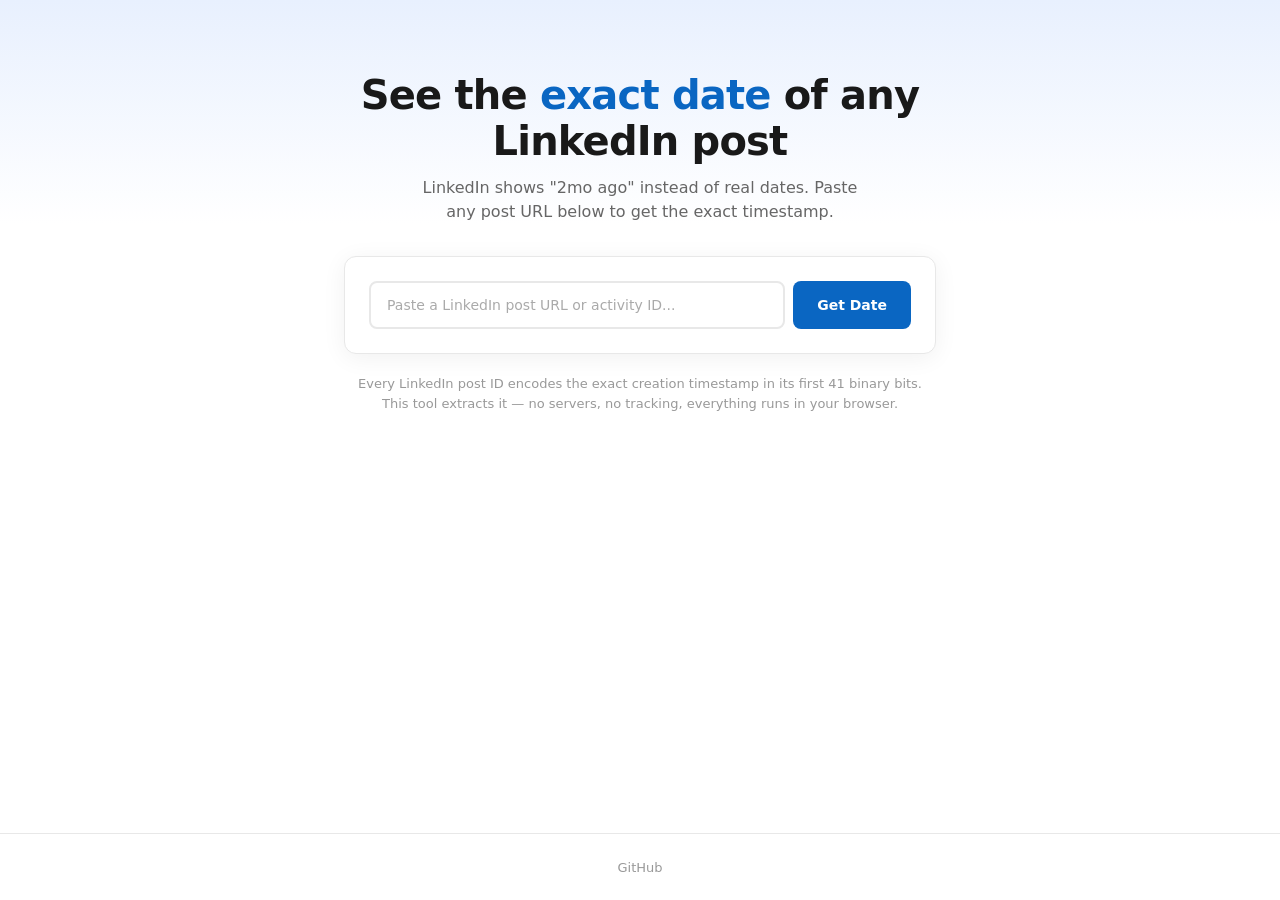
<file: docs/index.html>
<!DOCTYPE html>
<html lang="en">
<head>
  <meta charset="UTF-8">
  <meta name="viewport" content="width=device-width, initial-scale=1.0">
  <title>LinkedIn Post Date — See the exact date of any LinkedIn post</title>
  <meta name="description" content="Find the exact date and time any LinkedIn post was published. Paste a URL and get the real timestamp instantly.">
  <meta property="og:title" content="LinkedIn Post Date">
  <meta property="og:description" content="See the exact date of any LinkedIn post. Paste a URL, get the real timestamp.">
  <meta property="og:type" content="website">
  <meta property="og:url" content="https://sbui056.github.io/linkedin-post-date/">
  <meta name="twitter:card" content="summary">
  <meta name="twitter:title" content="LinkedIn Post Date">
  <meta name="twitter:description" content="See the exact date of any LinkedIn post. Paste a URL, get the real timestamp.">
  <link rel="stylesheet" href="style.css">
  <link rel="icon" href="data:image/svg+xml,<svg xmlns='http://www.w3.org/2000/svg' viewBox='0 0 100 100'><text y='.9em' font-size='90'>&#x1f4c5;</text></svg>">
</head>
<body>
  <section class="hero">
    <div class="container">
      <h1 class="hero-title">See the <span class="highlight">exact date</span> of any LinkedIn post</h1>
      <p class="hero-desc">LinkedIn shows "2mo ago" instead of real dates. Paste any post URL below to get the exact timestamp.</p>
    </div>
  </section>

  <section class="tool-section" id="tool">
    <div class="container">
      <div class="tool-card">
        <div class="tool-input-wrap">
          <input type="text" id="urlInput" class="tool-input" placeholder="Paste a LinkedIn post URL or activity ID..." autocomplete="off" spellcheck="false">
          <button id="extractBtn" class="tool-btn">Get Date</button>
        </div>
        <div id="result" class="tool-result" style="display:none" aria-live="polite">
          <div class="result-grid">
            <div class="result-item">
              <div class="result-label">Date</div>
              <div class="result-value" id="resultShort"></div>
            </div>
            <div class="result-item">
              <div class="result-label">Full Date &amp; Time</div>
              <div class="result-value" id="resultLong"></div>
            </div>
            <div class="result-item">
              <div class="result-label">ISO Format</div>
              <div class="result-value result-mono" id="resultISO"></div>
            </div>
            <div class="result-item">
              <div class="result-label">Post ID</div>
              <div class="result-value result-mono" id="resultID"></div>
            </div>
          </div>
        </div>
        <div id="error" class="tool-error" style="display:none" role="alert"></div>
      </div>
      <div class="how-it-works">
        <p>Every LinkedIn post ID encodes the exact creation timestamp in its first 41 binary bits. This tool extracts it — no servers, no tracking, everything runs in your browser.</p>
      </div>
    </div>
  </section>

  <footer class="site-footer">
    <div class="container">
      <a href="https://github.com/sbui056/linkedin-post-date" class="footer-link">GitHub</a>
    </div>
  </footer>

  <script src="app.js"></script>
</body>
</html>
</file>
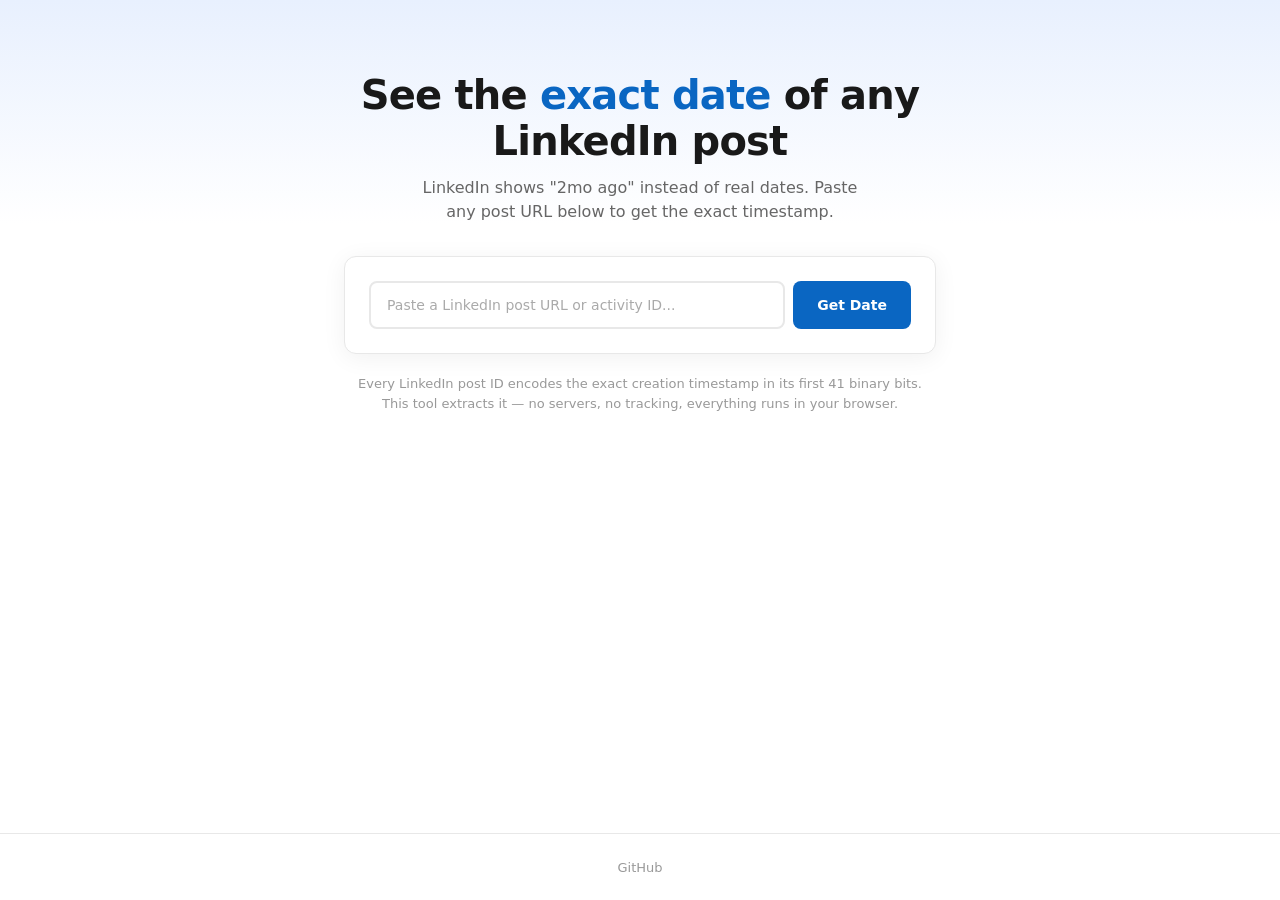
<file: website/index.html>
<!DOCTYPE html>
<html lang="en">
<head>
  <meta charset="UTF-8">
  <meta name="viewport" content="width=device-width, initial-scale=1.0">
  <title>LinkedIn Post Date — See the exact date of any LinkedIn post</title>
  <meta name="description" content="Find the exact date and time any LinkedIn post was published. Paste a URL and get the real timestamp instantly.">
  <link rel="stylesheet" href="style.css">
  <link rel="icon" href="data:image/svg+xml,<svg xmlns='http://www.w3.org/2000/svg' viewBox='0 0 100 100'><text y='.9em' font-size='90'>&#x1f4c5;</text></svg>">
</head>
<body>
  <section class="hero">
    <div class="container">
      <h1 class="hero-title">See the <span class="highlight">exact date</span> of any LinkedIn post</h1>
      <p class="hero-desc">LinkedIn shows "2mo ago" instead of real dates. Paste any post URL below to get the exact timestamp.</p>
    </div>
  </section>

  <section class="tool-section" id="tool">
    <div class="container">
      <div class="tool-card">
        <div class="tool-input-wrap">
          <input type="text" id="urlInput" class="tool-input" placeholder="Paste a LinkedIn post URL or activity ID..." autocomplete="off" spellcheck="false">
          <button id="extractBtn" class="tool-btn">Get Date</button>
        </div>
        <div id="result" class="tool-result" style="display:none">
          <div class="result-grid">
            <div class="result-item">
              <div class="result-label">Date</div>
              <div class="result-value" id="resultShort"></div>
            </div>
            <div class="result-item">
              <div class="result-label">Full Date &amp; Time</div>
              <div class="result-value" id="resultLong"></div>
            </div>
            <div class="result-item">
              <div class="result-label">ISO Format</div>
              <div class="result-value result-mono" id="resultISO"></div>
            </div>
            <div class="result-item">
              <div class="result-label">Post ID</div>
              <div class="result-value result-mono" id="resultID"></div>
            </div>
          </div>
        </div>
        <div id="error" class="tool-error" style="display:none"></div>
      </div>
      <div class="how-it-works">
        <p>Every LinkedIn post ID encodes the exact creation timestamp in its first 41 binary bits. This tool extracts it — no servers, no tracking, everything runs in your browser.</p>
      </div>
    </div>
  </section>

  <footer class="site-footer">
    <div class="container">
      <a href="https://github.com/sbui056/linkedin-post-date" class="footer-link">GitHub</a>
    </div>
  </footer>

  <script src="app.js"></script>
</body>
</html>
</file>
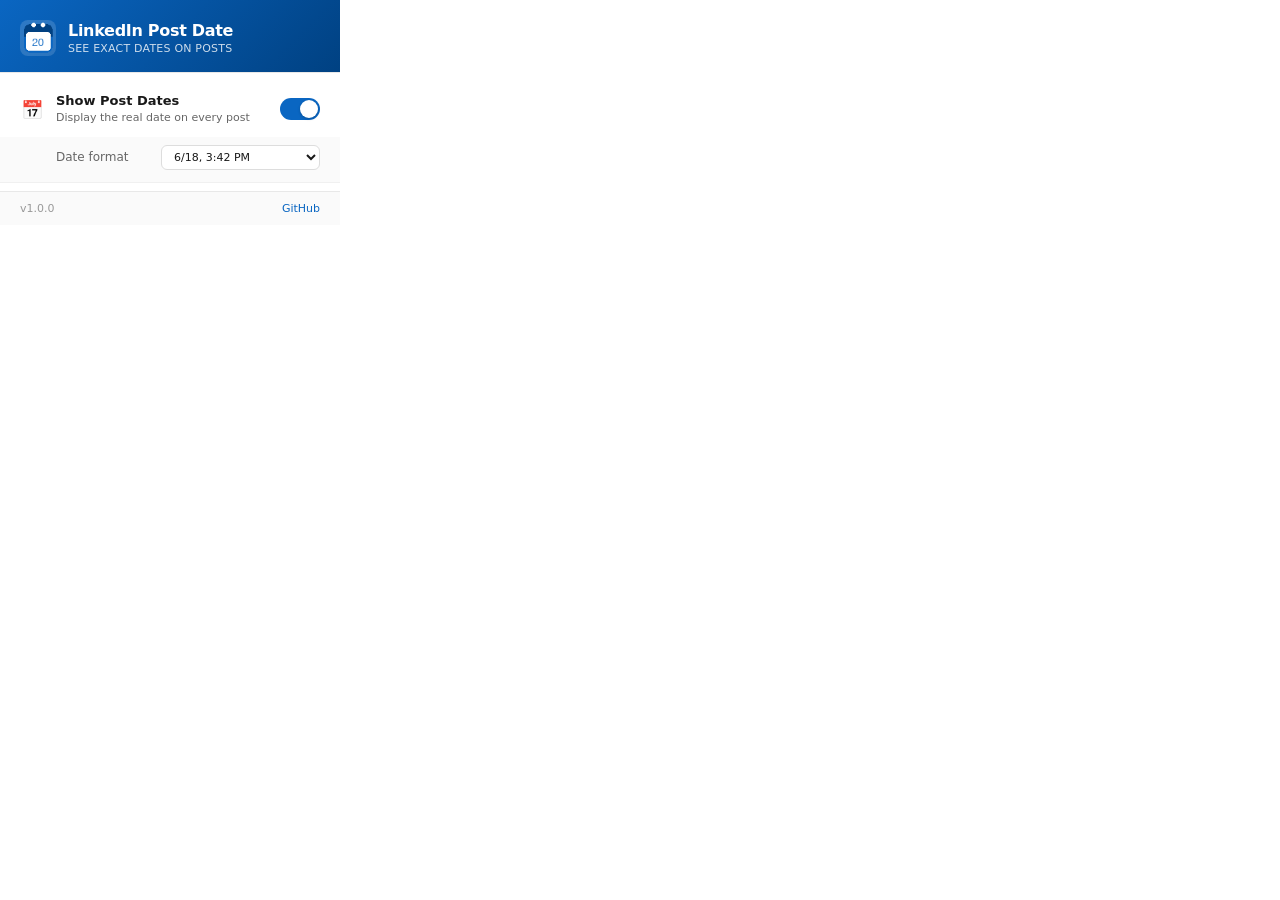
<file: extension/popup.html>
<!DOCTYPE html>
<html lang="en">
<head>
  <meta charset="UTF-8">
  <meta name="viewport" content="width=340">
  <link rel="stylesheet" href="popup.css">
</head>
<body>
  <div class="popup">
    <header class="popup-header">
      <div class="popup-brand">
        <img src="icons/icon48.png" alt="" class="popup-logo">
        <div>
          <h1 class="popup-title">LinkedIn Post Date</h1>
          <p class="popup-subtitle">See exact dates on posts</p>
        </div>
      </div>
    </header>

    <div class="popup-body">
      <div class="feature-group">
        <div class="feature-item">
          <div class="feature-info">
            <div class="feature-icon">&#128197;</div>
            <div>
              <div class="feature-name">Show Post Dates</div>
              <div class="feature-desc">Display the real date on every post</div>
            </div>
          </div>
          <label class="toggle">
            <input type="checkbox" id="toggle-showDates" checked>
            <span class="toggle-slider"></span>
          </label>
        </div>

        <div class="feature-item sub-setting" id="dateFormatRow">
          <div class="feature-info">
            <div class="feature-icon"></div>
            <div>
              <div class="feature-name format-label">Date format</div>
            </div>
          </div>
          <select id="dateFormat" class="format-select">
            <option value="short">6/18, 3:42 PM</option>
            <option value="long">Jun 18, 2026, 3:42 PM</option>
            <option value="iso">06/18/2026, 15:42</option>
          </select>
        </div>
      </div>
    </div>

    <footer class="popup-footer">
      <span class="popup-version">v1.0.0</span>
      <a href="https://github.com/sbui056/linkedin-post-date" target="_blank" class="popup-link">GitHub</a>
    </footer>
  </div>

  <script src="popup.js"></script>
</body>
</html>
</file>
<file: docs/style.css>
* {
  margin: 0;
  padding: 0;
  box-sizing: border-box;
}

:root {
  --blue: #0a66c2;
  --blue-dark: #004182;
  --blue-light: #e8f0fe;
  --text: #191919;
  --text-secondary: #666;
  --bg: #ffffff;
  --bg-alt: #f8f9fa;
  --border: #e8e8e8;
  --radius: 12px;
  --radius-sm: 8px;
}

body {
  font-family: -apple-system, system-ui, BlinkMacSystemFont, 'Segoe UI', Roboto, 'Helvetica Neue', sans-serif;
  color: var(--text);
  background: var(--bg);
  -webkit-font-smoothing: antialiased;
  line-height: 1.6;
  min-height: 100vh;
  display: flex;
  flex-direction: column;
}

.container {
  max-width: 640px;
  margin: 0 auto;
  padding: 0 24px;
}

/* ── Hero ─────────────────────────────────────────────────────────────── */

.hero {
  text-align: center;
  padding: 72px 0 0;
  background: linear-gradient(180deg, var(--blue-light) 0%, var(--bg) 100%);
}

.hero-title {
  font-size: clamp(28px, 5vw, 40px);
  font-weight: 800;
  line-height: 1.15;
  letter-spacing: -0.8px;
  margin-bottom: 12px;
}

.highlight {
  color: var(--blue);
}

.hero-desc {
  font-size: 16px;
  color: var(--text-secondary);
  max-width: 460px;
  margin: 0 auto;
  line-height: 1.5;
}

/* ── Tool ─────────────────────────────────────────────────────────────── */

.tool-section {
  padding: 32px 0 64px;
  flex: 1;
}

.tool-card {
  background: var(--bg);
  border: 1px solid var(--border);
  border-radius: var(--radius);
  padding: 24px;
  box-shadow: 0 4px 24px rgba(0, 0, 0, 0.06);
}

.tool-input-wrap {
  display: flex;
  gap: 8px;
}

.tool-input {
  flex: 1;
  padding: 14px 16px;
  border: 2px solid var(--border);
  border-radius: var(--radius-sm);
  font-size: 14px;
  font-family: 'SF Mono', 'Fira Code', 'Consolas', monospace;
  outline: none;
  transition: border-color 0.15s ease;
  color: var(--text);
}

.tool-input:focus {
  border-color: var(--blue);
}

.tool-input::placeholder {
  color: #aaa;
  font-family: -apple-system, system-ui, BlinkMacSystemFont, 'Segoe UI', Roboto, sans-serif;
}

.tool-btn {
  padding: 14px 24px;
  background: var(--blue);
  color: #fff;
  border: none;
  border-radius: var(--radius-sm);
  font-size: 14px;
  font-weight: 600;
  cursor: pointer;
  transition: background 0.15s ease;
  font-family: inherit;
  white-space: nowrap;
}

.tool-btn:hover {
  background: var(--blue-dark);
}

.tool-result {
  margin-top: 20px;
  padding-top: 20px;
  border-top: 1px solid var(--border);
}

.result-grid {
  display: grid;
  grid-template-columns: 1fr 1fr;
  gap: 12px;
}

.result-item {
  padding: 12px 16px;
  background: var(--bg-alt);
  border-radius: var(--radius-sm);
}

.result-label {
  font-size: 11px;
  font-weight: 600;
  color: var(--text-secondary);
  text-transform: uppercase;
  letter-spacing: 0.5px;
  margin-bottom: 4px;
}

.result-value {
  font-size: 16px;
  font-weight: 600;
  color: var(--text);
}

.result-mono {
  font-family: 'SF Mono', 'Fira Code', 'Consolas', monospace;
  font-size: 13px;
}

.tool-error {
  margin-top: 16px;
  padding: 12px 16px;
  background: #fef2f2;
  color: #dc2626;
  border-radius: var(--radius-sm);
  font-size: 14px;
  font-weight: 500;
}

.how-it-works {
  margin-top: 20px;
  text-align: center;
}

.how-it-works p {
  font-size: 13px;
  color: #999;
  line-height: 1.5;
}

/* ── Footer ──────────────────────────────────────────────────────────── */

.site-footer {
  padding: 20px 0;
  text-align: center;
  border-top: 1px solid var(--border);
}

.footer-link {
  font-size: 13px;
  color: #999;
  text-decoration: none;
}

.footer-link:hover {
  color: var(--blue);
}

/* ── Responsive ──────────────────────────────────────────────────────── */

@media (max-width: 640px) {
  .hero {
    padding: 48px 0 0;
  }

  .tool-input-wrap {
    flex-direction: column;
  }

  .result-grid {
    grid-template-columns: 1fr;
  }
}
</file>
<file: website/style.css>
* {
  margin: 0;
  padding: 0;
  box-sizing: border-box;
}

:root {
  --blue: #0a66c2;
  --blue-dark: #004182;
  --blue-light: #e8f0fe;
  --text: #191919;
  --text-secondary: #666;
  --bg: #ffffff;
  --bg-alt: #f8f9fa;
  --border: #e8e8e8;
  --radius: 12px;
  --radius-sm: 8px;
}

body {
  font-family: -apple-system, system-ui, BlinkMacSystemFont, 'Segoe UI', Roboto, 'Helvetica Neue', sans-serif;
  color: var(--text);
  background: var(--bg);
  -webkit-font-smoothing: antialiased;
  line-height: 1.6;
  min-height: 100vh;
  display: flex;
  flex-direction: column;
}

.container {
  max-width: 640px;
  margin: 0 auto;
  padding: 0 24px;
}

/* ── Hero ─────────────────────────────────────────────────────────────── */

.hero {
  text-align: center;
  padding: 72px 0 0;
  background: linear-gradient(180deg, var(--blue-light) 0%, var(--bg) 100%);
}

.hero-title {
  font-size: clamp(28px, 5vw, 40px);
  font-weight: 800;
  line-height: 1.15;
  letter-spacing: -0.8px;
  margin-bottom: 12px;
}

.highlight {
  color: var(--blue);
}

.hero-desc {
  font-size: 16px;
  color: var(--text-secondary);
  max-width: 460px;
  margin: 0 auto;
  line-height: 1.5;
}

/* ── Tool ─────────────────────────────────────────────────────────────── */

.tool-section {
  padding: 32px 0 64px;
  flex: 1;
}

.tool-card {
  background: var(--bg);
  border: 1px solid var(--border);
  border-radius: var(--radius);
  padding: 24px;
  box-shadow: 0 4px 24px rgba(0, 0, 0, 0.06);
}

.tool-input-wrap {
  display: flex;
  gap: 8px;
}

.tool-input {
  flex: 1;
  padding: 14px 16px;
  border: 2px solid var(--border);
  border-radius: var(--radius-sm);
  font-size: 14px;
  font-family: 'SF Mono', 'Fira Code', 'Consolas', monospace;
  outline: none;
  transition: border-color 0.15s ease;
  color: var(--text);
}

.tool-input:focus {
  border-color: var(--blue);
}

.tool-input::placeholder {
  color: #aaa;
  font-family: -apple-system, system-ui, BlinkMacSystemFont, 'Segoe UI', Roboto, sans-serif;
}

.tool-btn {
  padding: 14px 24px;
  background: var(--blue);
  color: #fff;
  border: none;
  border-radius: var(--radius-sm);
  font-size: 14px;
  font-weight: 600;
  cursor: pointer;
  transition: background 0.15s ease;
  font-family: inherit;
  white-space: nowrap;
}

.tool-btn:hover {
  background: var(--blue-dark);
}

.tool-result {
  margin-top: 20px;
  padding-top: 20px;
  border-top: 1px solid var(--border);
}

.result-grid {
  display: grid;
  grid-template-columns: 1fr 1fr;
  gap: 12px;
}

.result-item {
  padding: 12px 16px;
  background: var(--bg-alt);
  border-radius: var(--radius-sm);
}

.result-label {
  font-size: 11px;
  font-weight: 600;
  color: var(--text-secondary);
  text-transform: uppercase;
  letter-spacing: 0.5px;
  margin-bottom: 4px;
}

.result-value {
  font-size: 16px;
  font-weight: 600;
  color: var(--text);
}

.result-mono {
  font-family: 'SF Mono', 'Fira Code', 'Consolas', monospace;
  font-size: 13px;
}

.tool-error {
  margin-top: 16px;
  padding: 12px 16px;
  background: #fef2f2;
  color: #dc2626;
  border-radius: var(--radius-sm);
  font-size: 14px;
  font-weight: 500;
}

.how-it-works {
  margin-top: 20px;
  text-align: center;
}

.how-it-works p {
  font-size: 13px;
  color: #999;
  line-height: 1.5;
}

/* ── Footer ──────────────────────────────────────────────────────────── */

.site-footer {
  padding: 20px 0;
  text-align: center;
  border-top: 1px solid var(--border);
}

.footer-link {
  font-size: 13px;
  color: #999;
  text-decoration: none;
}

.footer-link:hover {
  color: var(--blue);
}

/* ── Responsive ──────────────────────────────────────────────────────── */

@media (max-width: 640px) {
  .hero {
    padding: 48px 0 0;
  }

  .tool-input-wrap {
    flex-direction: column;
  }

  .result-grid {
    grid-template-columns: 1fr;
  }
}
</file>
<file: extension/popup.css>
/* ── LinkedIn Post Date — Popup Styles ────────────────────────────────── */

* {
  margin: 0;
  padding: 0;
  box-sizing: border-box;
}

body {
  width: 340px;
  font-family: -apple-system, system-ui, BlinkMacSystemFont, 'Segoe UI', Roboto, sans-serif;
  background: #fff;
  color: #191919;
  -webkit-font-smoothing: antialiased;
}

.popup {
  display: flex;
  flex-direction: column;
}

/* ── Header ──────────────────────────────────────────────────────────── */

.popup-header {
  padding: 20px 20px 16px;
  border-bottom: 1px solid #e8e8e8;
  background: linear-gradient(135deg, #0a66c2 0%, #004182 100%);
  color: #fff;
}

.popup-brand {
  display: flex;
  align-items: center;
  gap: 12px;
}

.popup-logo {
  width: 36px;
  height: 36px;
  border-radius: 8px;
  background: rgba(255, 255, 255, 0.15);
  padding: 2px;
}

.popup-title {
  font-size: 16px;
  font-weight: 700;
  letter-spacing: -0.3px;
  line-height: 1.2;
}

.popup-subtitle {
  font-size: 11px;
  font-weight: 500;
  opacity: 0.8;
  margin-top: 1px;
  letter-spacing: 0.2px;
  text-transform: uppercase;
}

/* ── Body ────────────────────────────────────────────────────────────── */

.popup-body {
  padding: 8px 0;
}

.feature-group {
  display: flex;
  flex-direction: column;
}

.feature-item {
  display: flex;
  align-items: center;
  justify-content: space-between;
  padding: 12px 20px;
  transition: background 0.1s ease;
}

.feature-item:hover {
  background: #f5f5f5;
}

.feature-item.sub-setting {
  padding: 8px 20px 12px;
  background: #fafafa;
  border-bottom: 1px solid #f0f0f0;
}

.feature-info {
  display: flex;
  align-items: center;
  gap: 12px;
  flex: 1;
  min-width: 0;
}

.feature-icon {
  font-size: 18px;
  width: 24px;
  text-align: center;
  flex-shrink: 0;
}

.feature-name {
  font-size: 13px;
  font-weight: 600;
  color: #191919;
  line-height: 1.3;
}

.feature-name.format-label {
  font-weight: 500;
  color: #666;
  font-size: 12px;
}

.feature-desc {
  font-size: 11px;
  color: #666;
  margin-top: 1px;
  line-height: 1.3;
}

/* ── Toggle Switch ───────────────────────────────────────────────────── */

.toggle {
  position: relative;
  display: inline-block;
  width: 40px;
  height: 22px;
  flex-shrink: 0;
}

.toggle input {
  opacity: 0;
  width: 0;
  height: 0;
}

.toggle-slider {
  position: absolute;
  cursor: pointer;
  inset: 0;
  background: #ccc;
  border-radius: 22px;
  transition: background 0.2s ease;
}

.toggle-slider::before {
  content: '';
  position: absolute;
  width: 18px;
  height: 18px;
  left: 2px;
  bottom: 2px;
  background: #fff;
  border-radius: 50%;
  transition: transform 0.2s ease;
  box-shadow: 0 1px 3px rgba(0, 0, 0, 0.2);
}

.toggle input:checked + .toggle-slider {
  background: #0a66c2;
}

.toggle input:checked + .toggle-slider::before {
  transform: translateX(18px);
}

.toggle input:focus-visible + .toggle-slider {
  outline: 2px solid #0a66c2;
  outline-offset: 2px;
}

/* ── Format Select ───────────────────────────────────────────────────── */

.format-select {
  font-size: 11px;
  padding: 4px 8px;
  border: 1px solid #ddd;
  border-radius: 6px;
  background: #fff;
  color: #191919;
  font-family: inherit;
  cursor: pointer;
  outline: none;
  transition: border-color 0.15s ease;
}

.format-select:hover {
  border-color: #0a66c2;
}

.format-select:focus {
  border-color: #0a66c2;
  box-shadow: 0 0 0 1px #0a66c2;
}

/* ── Footer ──────────────────────────────────────────────────────────── */

.popup-footer {
  display: flex;
  align-items: center;
  justify-content: space-between;
  padding: 10px 20px;
  border-top: 1px solid #e8e8e8;
  background: #fafafa;
}

.popup-version {
  font-size: 11px;
  color: #999;
}

.popup-link {
  font-size: 11px;
  color: #0a66c2;
  text-decoration: none;
  font-weight: 500;
}

.popup-link:hover {
  text-decoration: underline;
}
</file>
